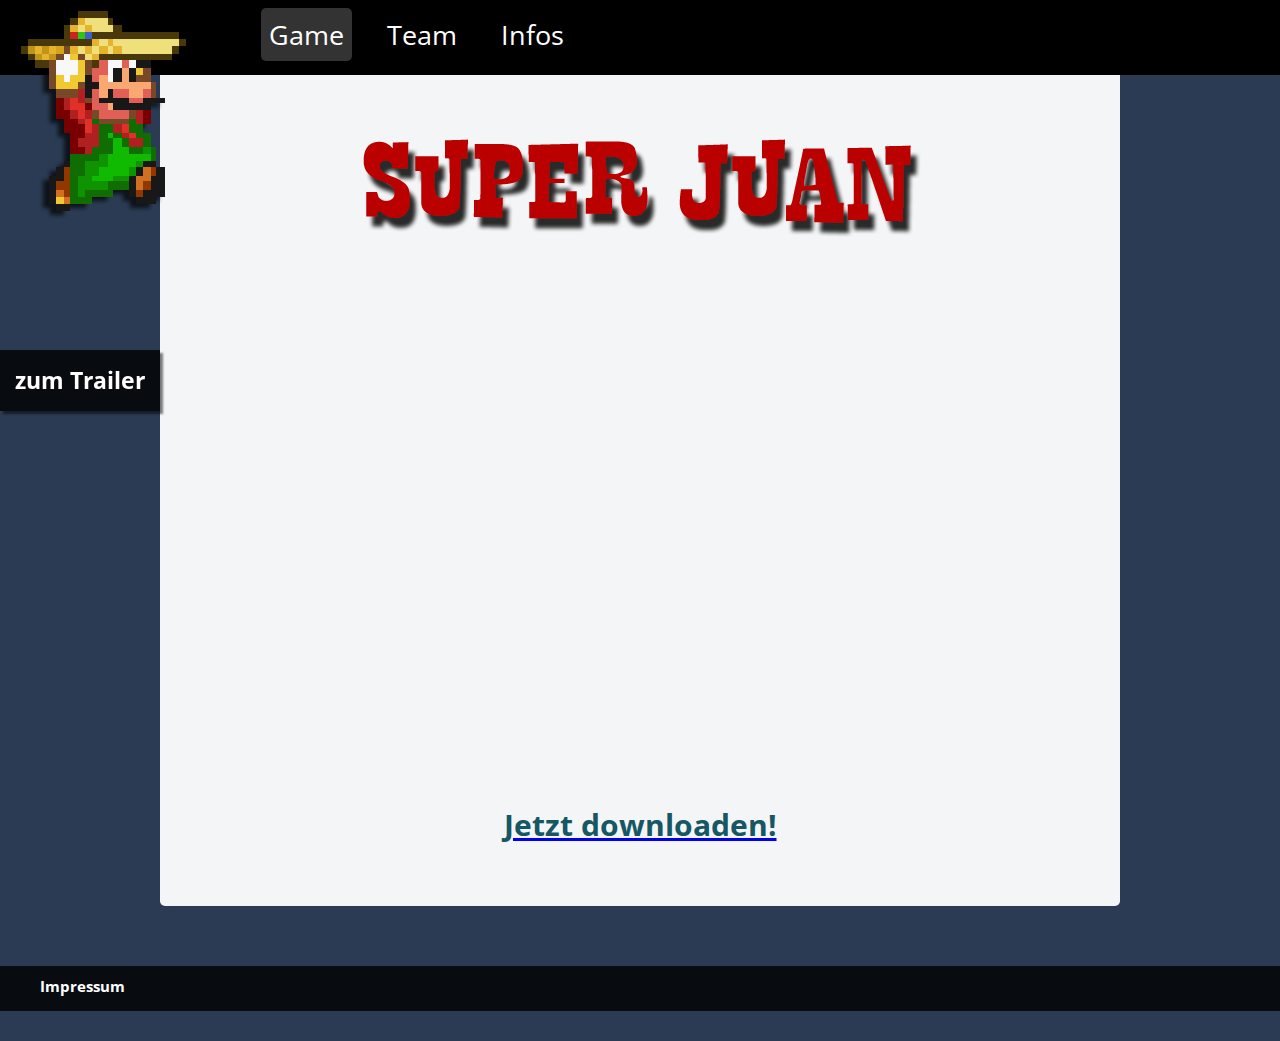
<file: index.html>
<!DOCTYPE html>
<!-- HTML Grundgerüst -->
<html>

	<!-- Kopfbereich -->
	<head>
    	<meta charset="UTF-8">
    	<title>Super Juan!</title>
    	<link rel="stylesheet" type="text/css" href="style.css" media="screen">
    	<link rel="stylesheet" href="https://maxcdn.bootstrapcdn.com/font-awesome/4.5.0/css/font-awesome.min.css">
			<link href="https://fonts.googleapis.com/css?family=Open+Sans:400,400italic" rel="stylesheet" type="text/css">
		<link rel="shortcut icon" href="favicon.ico?" type="image/x-icon">
		<link rel="icon" href="favicon.ico?" type="image/x-icon">
			</head>

	<!-- Körper: Inhalt der Website -->
	<body class="uid-project">
		<a name="top"></a>
		<header class="header-content fixed-header">
			<a href="index.html" class="logo">
				<img src="img/Logo3-gross2.png" alt="Logo">
			</a>
			<nav>
				<ul>
					<li class="active">
						<a href="index.html">Game</a>
					</li>
					<li>
						<a href="team.html">Team</a>
					</li>
					<li>
						<a href="infos.html">Infos</a>
					</li>
				</ul>

			</nav>
		</header>
		<main class="main-content">
			<div class="content-wrapper">
				<section class="content">
				<center>
					<img src="img/text.png">
					<br>
					<br>
					<iframe width="853" height="480" src="https://www.youtube.com/embed/wP0L_wcnJko" frameborder="0" allowfullscreen>
					</iframe><br>
					<br>
					<a href="https://www.dropbox.com/s/4n800se12hctbeg/SuperJuanexe.zip?dl=0"> <h1>Jetzt downloaden!</h1> </a>
				</center>

	
				</section>
			</div>
		</main>
		<footer class="footer-content" style="margin-bottom: 2em">
			<div class="list">
				<ul>
					<li>
						<a href="impressum.html">Impressum</a>
					</li>
				</ul>
			</div>
		</footer>
		<div class="location-banner banner">
			<a href="https://youtu.be/wP0L_wcnJko"> zum Trailer</a>
		</div>
	</body>
</html>
</file>
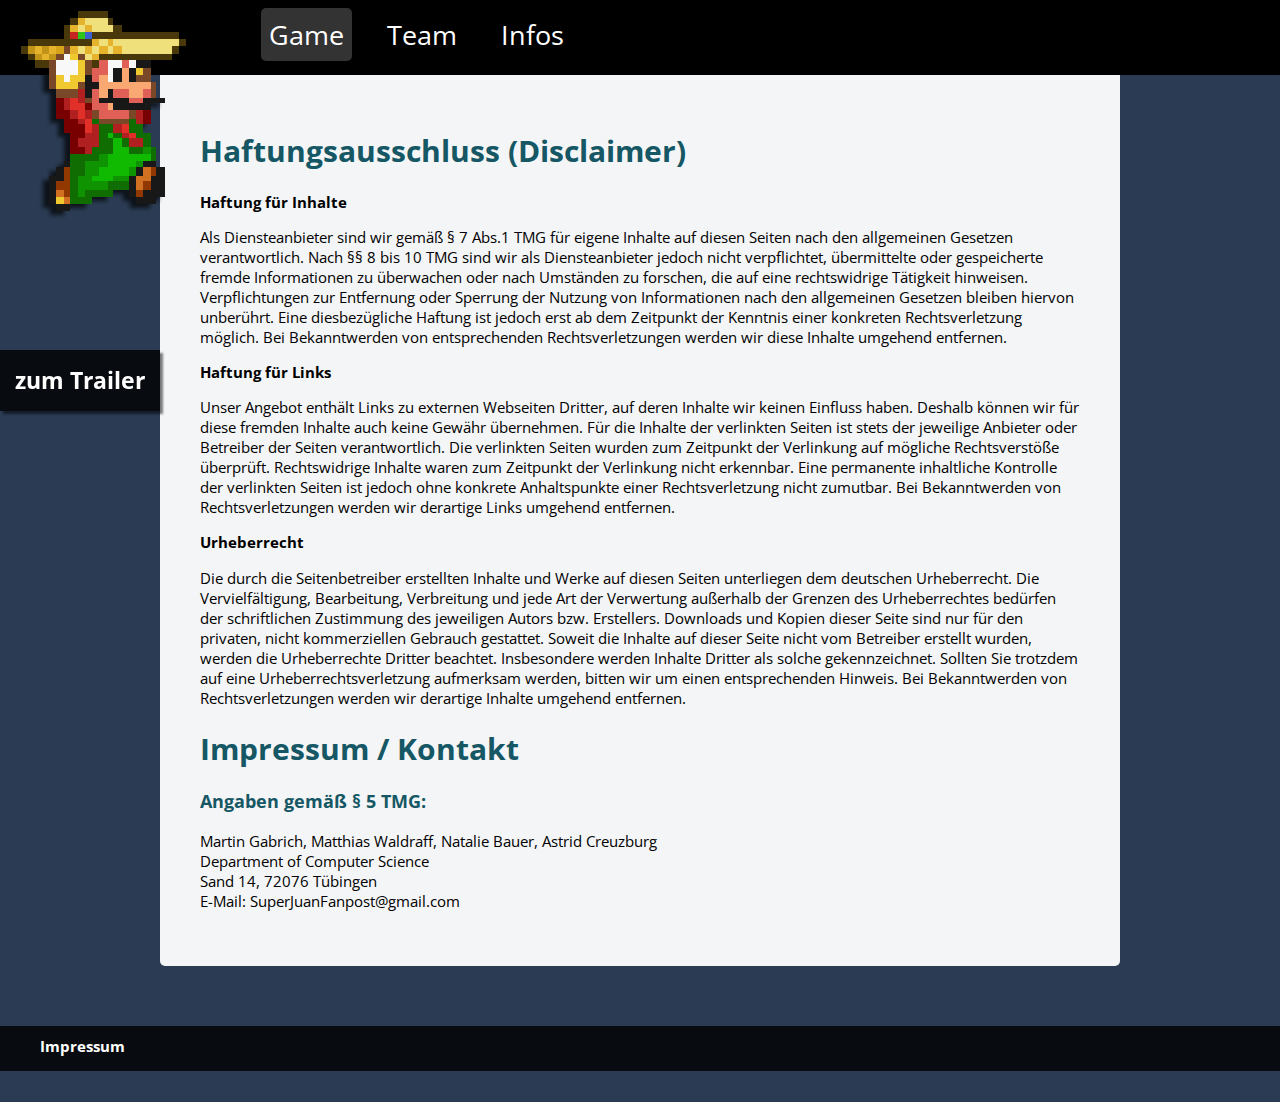
<file: impressum.html>
<!DOCTYPE html>
<!-- HTML Grundgerüst -->
<html>

	<!-- Kopfbereich -->
	<head>
    	<meta charset="UTF-8">
    	<title>Super Juan!</title>
    	<link rel="stylesheet" type="text/css" href="style.css" media="screen">
    	<link rel="stylesheet" href="https://maxcdn.bootstrapcdn.com/font-awesome/4.5.0/css/font-awesome.min.css">
			<link href="https://fonts.googleapis.com/css?family=Open+Sans:400,400italic" rel="stylesheet" type="text/css">
					<link rel="shortcut icon" href="favicon.ico?" type="image/x-icon">
		<link rel="icon" href="favicon.ico?" type="image/x-icon">
	</head>

	<!-- Körper: Inhalt der Website -->
	<body class="uid-project">
		<a name="top"></a>
		<header class="header-content fixed-header">
			<a href="index.html" class="logo">
				<img src="img/Logo3-gross2.png" alt="Logo">
			</a>
			<nav>
				<ul>
					<li class="active">
						<a href="index.html">Game</a>
					</li>
					<li>
						<a href="team.html">Team</a>
					</li>
					<li>
						<a href="infos.html">Infos</a>
					</li>
				</ul>

			</nav>
		</header>
		<main class="main-content">
			<div class="content-wrapper">
				<section class="content">
				<h1>Haftungsausschluss (Disclaimer)</h1>
				<p><strong>Haftung für Inhalte</strong></p> <p>Als Diensteanbieter sind wir gemäß § 7 Abs.1 TMG für eigene Inhalte auf diesen Seiten nach den allgemeinen Gesetzen verantwortlich. Nach §§ 8 bis 10 TMG sind wir als Diensteanbieter jedoch nicht verpflichtet, übermittelte oder gespeicherte fremde Informationen zu überwachen oder nach Umständen zu forschen, die auf eine rechtswidrige Tätigkeit hinweisen. Verpflichtungen zur Entfernung oder Sperrung der Nutzung von Informationen nach den allgemeinen Gesetzen bleiben hiervon unberührt. Eine diesbezügliche Haftung ist jedoch erst ab dem Zeitpunkt der Kenntnis einer konkreten Rechtsverletzung möglich. Bei Bekanntwerden von entsprechenden Rechtsverletzungen werden wir diese Inhalte umgehend entfernen.</p> <p><strong>Haftung für Links</strong></p> <p>Unser Angebot enthält Links zu externen Webseiten Dritter, auf deren Inhalte wir keinen Einfluss haben. Deshalb können wir für diese fremden Inhalte auch keine Gewähr übernehmen. Für die Inhalte der verlinkten Seiten ist stets der jeweilige Anbieter oder Betreiber der Seiten verantwortlich. Die verlinkten Seiten wurden zum Zeitpunkt der Verlinkung auf mögliche Rechtsverstöße überprüft. Rechtswidrige Inhalte waren zum Zeitpunkt der Verlinkung nicht erkennbar. Eine permanente inhaltliche Kontrolle der verlinkten Seiten ist jedoch ohne konkrete Anhaltspunkte einer Rechtsverletzung nicht zumutbar. Bei Bekanntwerden von Rechtsverletzungen werden wir derartige Links umgehend entfernen.</p> <p><strong>Urheberrecht</strong></p> <p>Die durch die Seitenbetreiber erstellten Inhalte und Werke auf diesen Seiten unterliegen dem deutschen Urheberrecht. Die Vervielfältigung, Bearbeitung, Verbreitung und jede Art der Verwertung außerhalb der Grenzen des Urheberrechtes bedürfen der schriftlichen Zustimmung des jeweiligen Autors bzw. Erstellers. Downloads und Kopien dieser Seite sind nur für den privaten, nicht kommerziellen Gebrauch gestattet. Soweit die Inhalte auf dieser Seite nicht vom Betreiber erstellt wurden, werden die Urheberrechte Dritter beachtet. Insbesondere werden Inhalte Dritter als solche gekennzeichnet. Sollten Sie trotzdem auf eine Urheberrechtsverletzung aufmerksam werden, bitten wir um einen entsprechenden Hinweis. Bei Bekanntwerden von Rechtsverletzungen werden wir derartige Inhalte umgehend entfernen.</p>
		<h1>Impressum / Kontakt</h1>
		<h3>Angaben gemäß § 5 TMG:</h3>
		<p>Martin Gabrich, Matthias Waldraff, Natalie Bauer, Astrid Creuzburg<br />
		Department of Computer Science<br />
		Sand 14, 72076 Tübingen<br />
		E-Mail: SuperJuanFanpost@gmail.com</p>

				</section>
			</div>
		</main>
		<footer class="footer-content" style="margin-bottom: 2em">
			<div class="list">
				<ul>
					<li>
						<a href="impressum.html">Impressum</a>
					</li>
				</ul>
			</div>
		</footer>
		<div class="location-banner banner">
			<a href="https://youtu.be/wP0L_wcnJko"> zum Trailer</a>
		</div>
	</body>
</html>
</file>
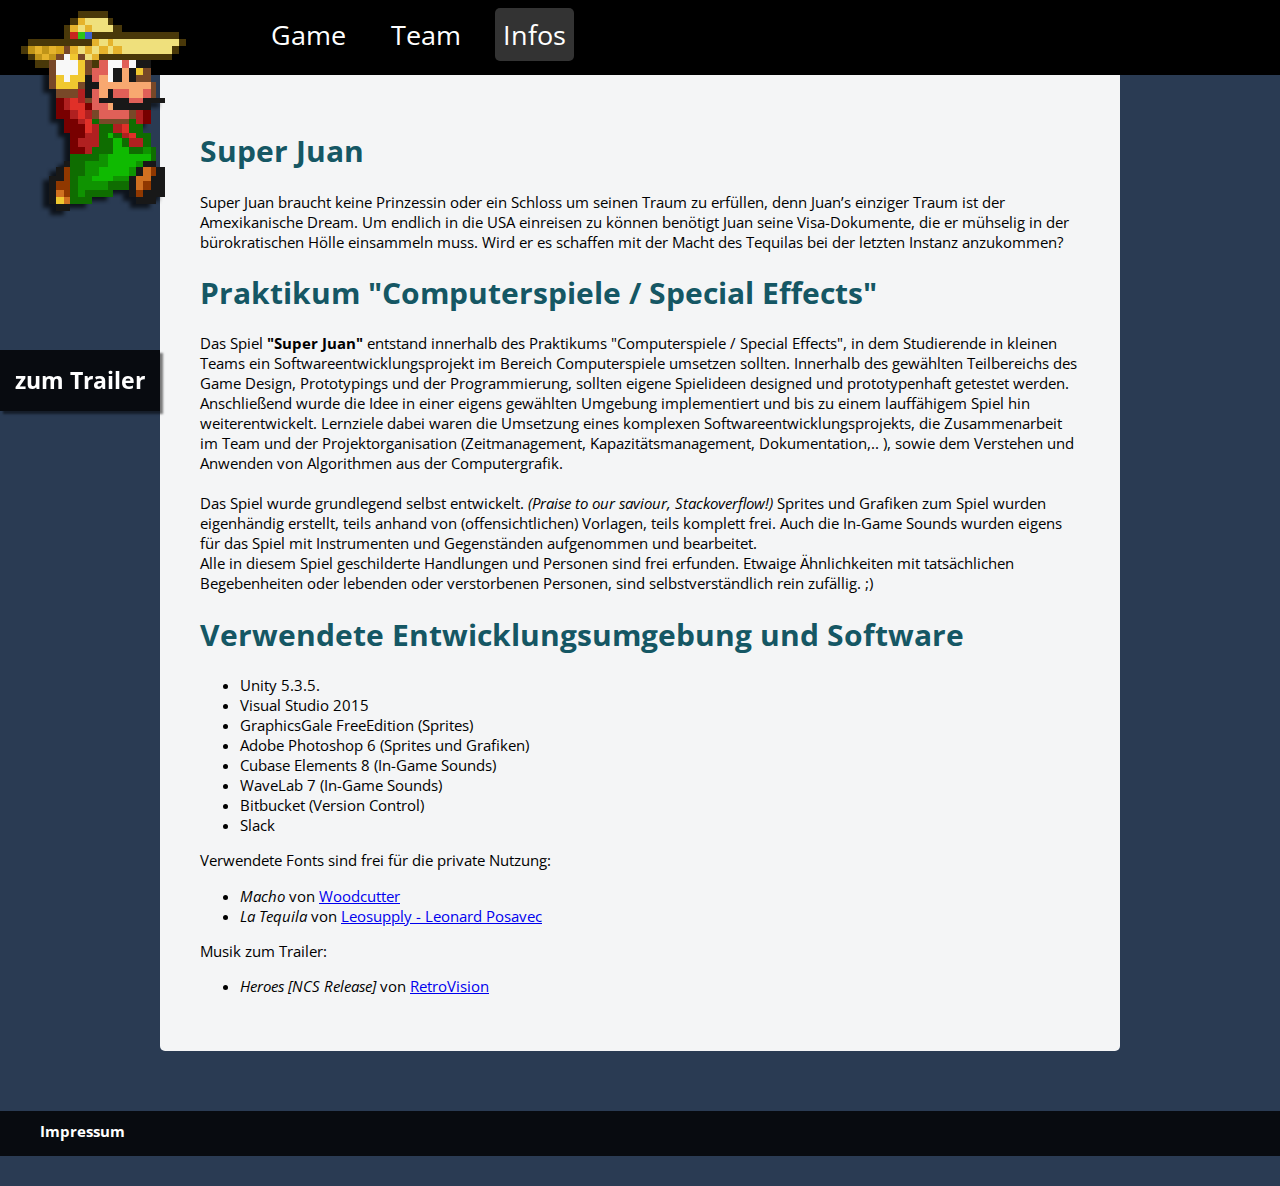
<file: infos.html>
<!DOCTYPE html>
<!-- HTML Grundgerüst -->
<html>

	<!-- Kopfbereich -->
	<head>
    	<meta charset="UTF-8">
    	<title>Super Juan!</title>
    	<link rel="stylesheet" type="text/css" href="style.css" media="screen">
    	<link rel="stylesheet" href="https://maxcdn.bootstrapcdn.com/font-awesome/4.5.0/css/font-awesome.min.css">
			<link href="https://fonts.googleapis.com/css?family=Open+Sans:400,400italic" rel="stylesheet" type="text/css">
					<link rel="shortcut icon" href="favicon.ico?" type="image/x-icon">
		<link rel="icon" href="favicon.ico?" type="image/x-icon">
	</head>

	<!-- Körper: Inhalt der Website -->
	<body class="uid-project">
		<a name="top"></a>
		<header class="header-content fixed-header">
			<a href="index.html" class="logo">
				<img src="img/Logo3-gross2.png" alt="Logo">
			</a>
			<nav>
				<ul>
					<li>
						<a href="index.html">Game</a>
					</li>
					<li>
						<a href="team.html">Team</a>
					</li>
					<li class="active">
						<a href="infos.html">Infos</a>
					</li>
				</ul>

			</nav>
		</header>
		<main class="main-content">
			<div class="content-wrapper">
				<section class="content">
				<h1>Super Juan</h1>
				<p>Super Juan braucht keine Prinzessin oder ein Schloss um seinen Traum zu erfüllen, denn Juan’s einziger Traum ist der Amexikanische Dream. Um endlich in die USA einreisen zu können benötigt Juan seine Visa-Dokumente, die er mühselig in der bürokratischen Hölle einsammeln muss. Wird er es schaffen mit der Macht des Tequilas bei der letzten Instanz anzukommen?</p>
				<h1>Praktikum "Computerspiele / Special Effects"</h1>
				<p>Das Spiel <strong>"Super Juan"</strong> entstand innerhalb des Praktikums "Computerspiele / Special Effects", in dem Studierende in kleinen Teams ein Softwareentwicklungsprojekt im Bereich Computerspiele umsetzen sollten. Innerhalb des gewählten Teilbereichs des Game Design, Prototypings und der Programmierung, sollten eigene Spielideen designed und prototypenhaft getestet werden. Anschließend wurde die Idee in einer eigens gewählten Umgebung implementiert und bis zu einem lauffähigem Spiel hin weiterentwickelt. Lernziele dabei waren die Umsetzung eines komplexen Softwareentwicklungsprojekts, die Zusammenarbeit im Team und der Projektorganisation (Zeitmanagement, Kapazitätsmanagement, Dokumentation,.. ), sowie dem Verstehen und Anwenden von Algorithmen aus der Computergrafik.<br><br>
				
				Das Spiel wurde grundlegend selbst entwickelt. <i>(Praise to our saviour, Stackoverflow!)</i> Sprites und Grafiken zum Spiel wurden eigenhändig erstellt, teils anhand von (offensichtlichen) Vorlagen, teils komplett frei. Auch die In-Game Sounds wurden eigens für das Spiel mit Instrumenten und Gegenständen aufgenommen und bearbeitet.<br>
				Alle in diesem Spiel geschilderte Handlungen und Personen sind frei erfunden. Etwaige Ähnlichkeiten mit tatsächlichen Begebenheiten oder lebenden oder verstorbenen Personen, sind selbstverständlich rein zufällig. ;)</p>
				<h1>Verwendete Entwicklungsumgebung und Software</h1>
				<p><ul><li>Unity 5.3.5.</li>
				<li>Visual Studio 2015</li>
				<li>GraphicsGale FreeEdition (Sprites)</li>
				<li>Adobe Photoshop 6 (Sprites und Grafiken)</li>
				<li>Cubase Elements 8 (In-Game Sounds)</li>
				<li>WaveLab 7 (In-Game Sounds)</li>
				<li>Bitbucket (Version Control)</li>
				<li>Slack</li>
				</ul>
				Verwendete Fonts sind frei für die private Nutzung:
				<ul><li><i>Macho</i> von <a href="http://www.woodcutter.es/">Woodcutter</a></li>
				<li><i>La Tequila</i> von <a href="http://leosupply.co/">Leosupply - Leonard Posavec</a></li></ul>

				Musik zum Trailer:
				<ul><li><i>Heroes [NCS Release]</i> von <a href="https://www.youtube.com/watch?v=QfhF0V9VlJA">RetroVision</a></li></ul></p>

				</section>
			</div>
		</main>
		<footer class="footer-content" style="margin-bottom: 2em">
			<div class="list">
				<ul>
					<li>
						<a href="impressum.html">Impressum</a>
					</li>
				</ul>
			</div>
		</footer>
		<div class="location-banner banner">
			<a href="https://youtu.be/wP0L_wcnJko"> zum Trailer</a>
		</div>
	</body>
</html>
</file>
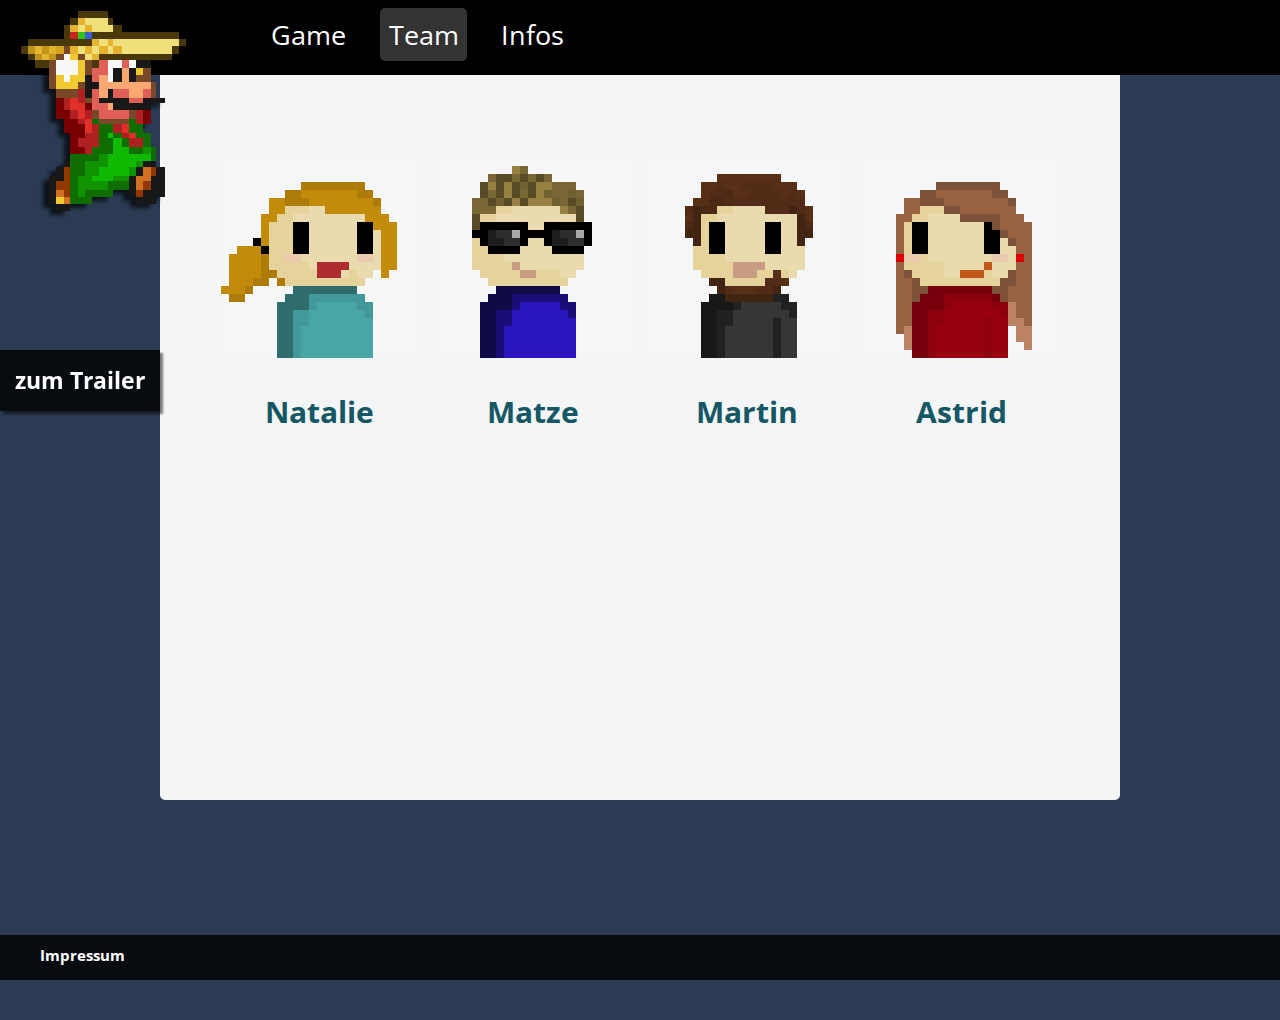
<file: team.html>
<!DOCTYPE html>
<!-- HTML Grundgerüst -->
<html>

	<!-- Kopfbereich -->
	<head>
    	<meta charset="UTF-8">
    	<title>Super Juan!</title>
    	<link rel="stylesheet" type="text/css" href="style.css" media="screen">
    	<link rel="stylesheet" href="https://maxcdn.bootstrapcdn.com/font-awesome/4.5.0/css/font-awesome.min.css">
			<link href="https://fonts.googleapis.com/css?family=Open+Sans:400,400italic" rel="stylesheet" type="text/css">
					<link rel="shortcut icon" href="favicon.ico?" type="image/x-icon">
		<link rel="icon" href="favicon.ico?" type="image/x-icon">
	</head>

	<!-- Körper: Inhalt der Website -->
	<body class="uid-project">
		<a name="top"></a>
		<header class="header-content fixed-header">
			<a href="index.html" class="logo">
				<img src="img/Logo3-gross2.png" alt="Logo">
			</a>
			<nav>
				<ul>
					<li>
						<a href="index.html">Game</a>
					</li>
					<li class="active">
						<a href="team.html">Team</a>
					</li>
					<li>
						<a href="infos.html">Infos</a>
					</li>
				</ul>

			</nav>
		</header>
		<main class="main-content">
			<div class="content-wrapper">
				<section class="content">
					<center>
						<br>
						<br>
						<table>
						<tr><td><img class="teamimage" src="./img/Natalie.png"></td><td><img class="teamimage" src="./img/Matze.png"></td><td><img class="teamimage" src="./img/Martin.png"></td><td><img class="teamimage" src="./img/Astrid.png"></td></tr>
						<tr><td><h1>Natalie</h1></td><td><h1>Matze</h1></td><td><h1>Martin</h1></td><td><h1>Astrid</h1></td></tr>
						</table>



					</center>
				</section>
			</div>
		</main>
						<br>
						<br>
						<br>
		<footer class="footer-content" style="margin-bottom: 2em">

			<div class="list">
				<ul>
					<li>
						<a href="impressum.html">Impressum</a>
					</li>
				</ul>
			</div>
		</footer>
		<div class="location-banner banner">
			<a href="https://youtu.be/wP0L_wcnJko"> zum Trailer</a>
		</div>
	</body>
</html>
</file>
<file: style.css>
@import "styles/variables.css";

html {
  background: var( --secondary-color);
  min-height: 1020px;
}

h1, h2, h3, h4, h5, h6 {
	color: var( --secondary-color-light);
}

.uid-project {
	margin: 0px;
	background-repeat:no-repeat;
	background-attachment: fixed;
	background-size:  cover;
 	font-family: 'Open Sans', Arial, sans-serif;
  	font-size: 95%;
}

header.fixed-header {
	position: fixed;
	top: 0px;
	left: 0px;
	right: 0px;
	color: #000;
	background-color: #000;
}

/* HEADER */

.header-content {
	z-index: 2;
	background-color: #000;
	height: var( --height-header);
	border: 1px solid transparent;	
}

.header-content .logo {
	margin-left: 10px;
	margin-top: 10px;
	float: left;
}

.logo:hover{
    -moz-transform: rotate(360deg);
    -webkit-transform: rotate(360deg);
    -o-transform: rotate(360deg);
    -ms-transform: rotate(360deg);
    transform: rotate(360deg);
    
    -webkit-transition: all 0.5s ease;
    -moz-transition: all 0.5s ease;
    -ms-transition: all 0.5s ease;
    -o-transition: all 0.5s ease;
    transition: all 0.5s ease;
}

.header-content .logo img {
	height: var( --sizelogo);
	width: var( --sizelogo);
}

.header-content nav {
    width: var( --width-main-content);
    vertical-align: middle;
    margin-left: auto;
    margin-right: auto;
}

.header-content nav ul {
	padding: 0px;
	margin-left: auto;
	margin-right: auto;
}

.header-content nav ul .active a{
	border: none;
	background-color: rgba(255,255,255,0.2);
	box-shadow: 3px 3px 2px rgba(0,0,0,0.5);
	color: #fff;
}

.header-content nav ul li{
	display: inline;
	margin-right: 20px;
}

.header-content nav ul li a {
	text-decoration: none;
	font-size: 1.8em;
	color: #fff;
	border-radius: 5px;
	padding: 0.3em;
	border: 2px solid transparent;
}

.header-content nav ul li a:hover {
	border-color: rgba(255,255,255,0.2);
	box-shadow: 3px 3px 2px rgba(0,0,0,0.5);
}

/* FOOTER */

.footer-content {
	background: -moz-linear-gradient(left, var( --secondary-color) 0%, var( --secondary-color-light) 33%, var( --secondary-color-light) 66%, var( --secondary-color) 100%);
	height: var( --height-footer);
	background-color: var( --primary-color);
}

.footer-content .list ul {
	padding-top: 10px;
}

.footer-content .list ul li{
	padding: 0px;
	display: inline;
}

.footer-content .list ul li a {
	color: #fff;
	font-size: 1em;
	text-decoration: none;
	font-weight: bold;
}

/* MAIN CONTENT*/

.main-content {
    width: var( --width-main-content);
    vertical-align: middle;
    margin-left: auto;
    margin-right: auto;
    margin-bottom: var( --margin-content);
    padding-top: var( --margin-content-top);
}

.main-content .content-wrapper {
	background: var( --background-content);
	border-radius: 5px;
	padding: 25px;
	margin-top:	40px;
}

.main-content .header {
	min-height: 60px;
	margin-left: 10px;   	
}

.main-content .header ul {
	padding: 0px;
	margin-top: -5px;
	margin-left: 20px;
}

.main-content .header ul li {
	display: inline;
	margin-right: 40px;
}

.main-content .header .headline {
	border-bottom: 3px solid var( --primary-color);
	text-transform: uppercase;
	margin-right: 30px;
}

.main-content .content {
	min-height: var( --min-height-content);
	padding: 15px;
}

.teamimage{
	padding:5px;
}

td{
	text-align: center;
	vertical-align: center;
}

.location-banner {
	left: 0px;
	top: 350px;
	box-shadow: 3px 3px 2px rgba(0,0,0,0.5);
}

.banner {
	position: fixed;
	background-color: var( --primary-color);
	padding: 15px;
}

.banner a {
	font-size: 1.5em;
	text-decoration: none;
	font-weight: bold;
	color: #fff;
}
</file>
